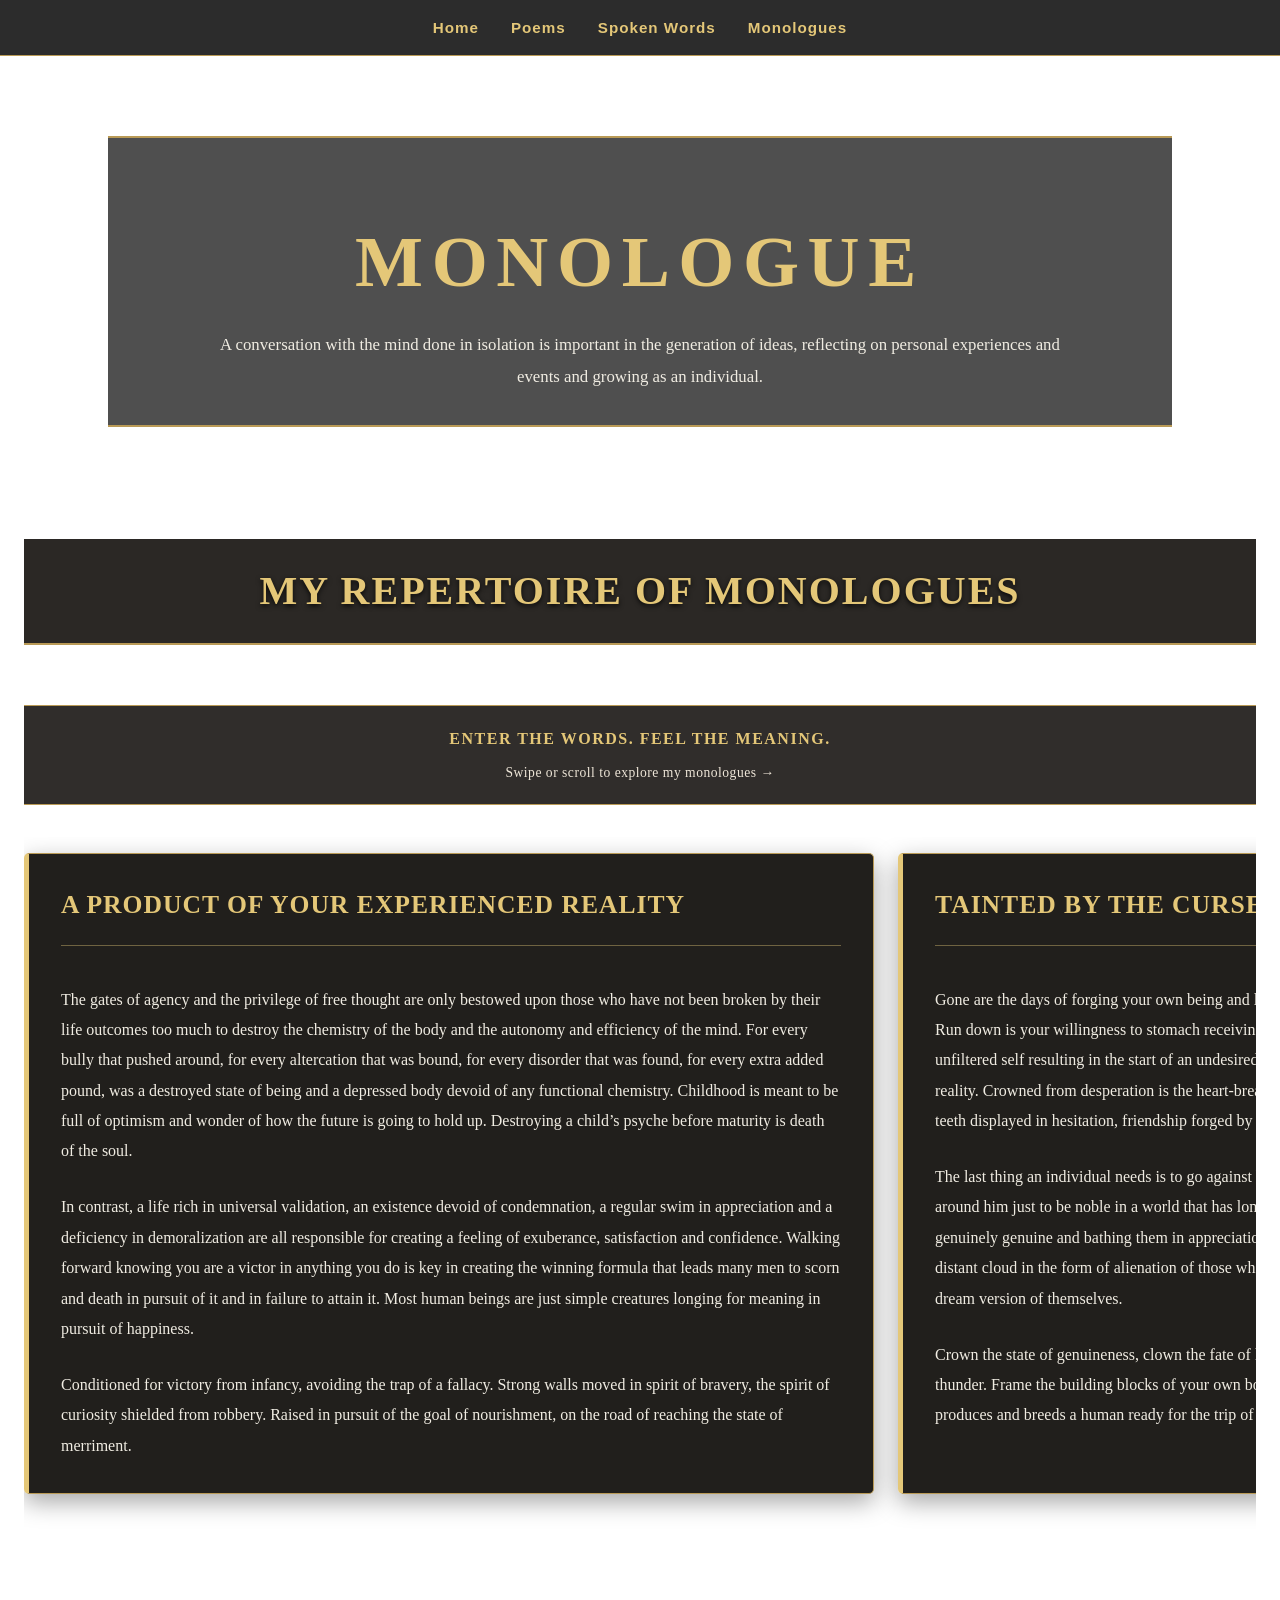
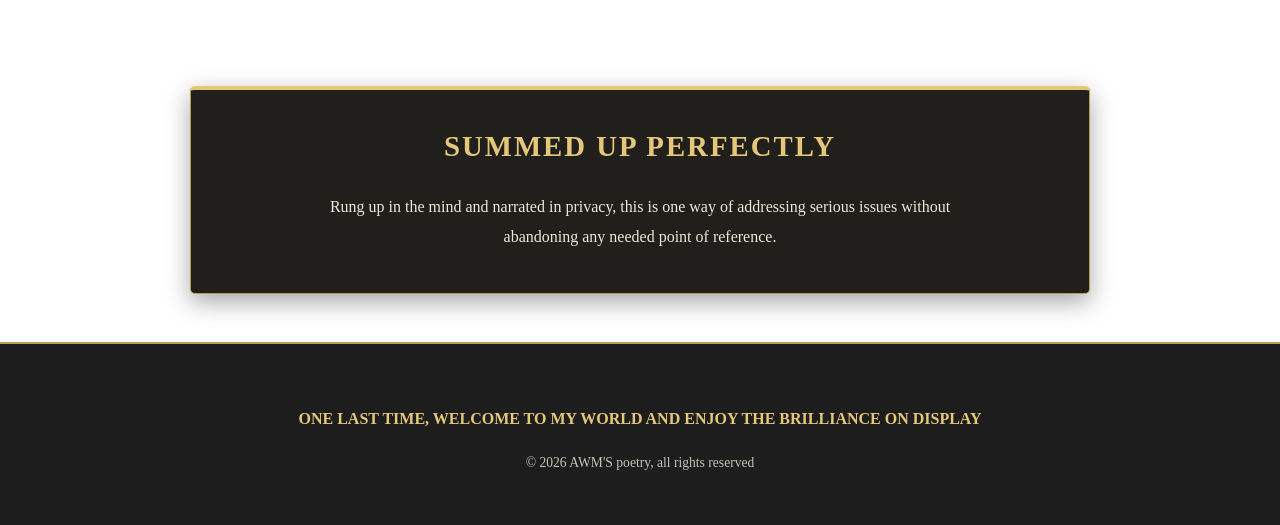
<file: monologue.html>
<!DOCTYPE html> 
<html lang="en">
<head>
<meta charset="UTF-8">
<meta name="viewport" content="width=device-width, initial-scale=1.0">
<title>AWM POETRY</title>
<link rel="stylesheet" href="style.css">
</head>

<body>

<nav>
    <a href="index.html">Home</a>
    <a href="poems.html">Poems</a>
    <a href="spokenword.html">Spoken Words</a>
    <a href="monologue.html">Monologues</a>
</nav>

<header>
    <h1>MONOLOGUE</h1>
    <p>A conversation with the mind done in isolation is important in the generation of ideas, reflecting on personal experiences and events and growing as an individual.</p>
</header>

<main class="monologue-section">
    <h2 class="section-title">MY REPERTOIRE OF MONOLOGUES</h2>

    <p class="swipe-instruction">
        ENTER THE WORDS. FEEL THE MEANING.
        <span>Swipe or scroll to explore my monologues →</span>
    </p>

    <div class="monologue-grid">

        <article class="monologue-document">
            <h3>A PRODUCT OF YOUR EXPERIENCED REALITY</h3>

            <div class="monologue-text">
                <p>The gates of agency and the privilege of free thought are only bestowed upon those who have not been broken by their life outcomes too much to destroy the chemistry of the body and the autonomy and efficiency of the mind. For every bully that pushed around, for every altercation that was bound, for every disorder that was found, for every extra added pound, was a destroyed state of being and a depressed body devoid of any functional chemistry. Childhood is meant to be full of optimism and wonder of how the future is going to hold up. Destroying a child’s psyche before maturity is death of the soul.</p>
                <p>In contrast, a life rich in universal validation, an existence devoid of condemnation, a regular swim in appreciation and a deficiency in demoralization are all responsible for creating a feeling of exuberance, satisfaction and confidence. Walking forward knowing you are a victor in anything you do is key in creating the winning formula that leads many men to scorn and death in pursuit of it and in failure to attain it. Most human beings are just simple creatures longing for meaning in pursuit of happiness.</p>
                <p>Conditioned for victory from infancy, avoiding the trap of a fallacy. Strong walls moved in spirit of bravery, the spirit of curiosity shielded from robbery. Raised in pursuit of the goal of nourishment, on the road of reaching the state of merriment.</p>
            </div>
        </article>

        <article class="monologue-document">
            <h3>TAINTED BY THE CURSE OF REJECTED AUTHENTICITY</h3>

            <div class="monologue-text">
                <p>Gone are the days of forging your own being and lying to your own soul in the exchange of belonging and validation. Run down is your willingness to stomach receiving treatment indifferent to that of your own expectations for being your unfiltered self resulting in the start of an undesired transformation that leads to detachment of your five senses from reality. Crowned from desperation is the heart-breaking tragedy that you call a day-to-day life that involves nothing but teeth displayed in hesitation, friendship forged by exploitation and motivation replaced with hollowness.</p>
                <p>The last thing an individual needs is to go against his own senses, intuition and soul to fulfil the empty lives of those around him just to be noble in a world that has long suppressed the spirit of rewarding the good-hearted and the genuinely genuine and bathing them in appreciation and peace. A silver lining, however, has emerged from a seemingly distant cloud in the form of alienation of those who dare to go against their five senses to lie to the masses and display a dream version of themselves.</p>
                <p>Crown the state of genuineness, clown the fate of hollowness. Thrive in the realm of wonder, strive for the strength of thunder. Frame the building blocks of your own body, tame the temptations even when they are crowdy. All this achieved produces and breeds a human ready for the trip of discovery, fun and adventure.</p>
            </div>
        </article>

        <article class="monologue-document">
            <h3>WISHFUL THINKING </h3>
            <div class="monologue-text">
              <p>When you wake up in the sea of your own delusion and fail to realize that dreams are only valid when they fester into reality, you will only set yourself up for a whole life inside the abyss of a world that only exists in a vision separated from a state of fruition. Destiny only belongs to those who are courageous enough to take action to write history as a part of a winning class that prioritized victory as the ultimate orchestra of existence. Hesitation of the mind is as poisonous as the orgasmic nature of the human consciousness to perceive heaven without any clear and concise intentions to alive it.</p>
              <p>To be tempted and tried into a tumultuous trip and a telepathic train of thought is to tremble into a transformative transport into a town of tragedy. Avoiding such a prison is surrendering into a life of bliss, youth, curiosity and adventure. Nothing more beautiful than living a dream as opposed to dreaming of it. Nothing more tragic than missing out on wonderful experiences by settling for a life of strict imagination.</p>
              <p>On the deathbed are many cries of regret and feelings of stinging dread. All this caused by a constant and crippling state of distance from the reality that surrounds. It is better to live a rich experience than live one cursed by stifling poverty.</p>
           </div>
        </article>
    </div>
</main>
            
<section class="monologue-closing">
    <h3>SUMMED UP PERFECTLY</h3>
    <p>Rung up in the mind and narrated in privacy, this is one way of addressing serious issues without abandoning any needed point of reference.</p>
</section>

<footer>
    <h4>ONE LAST TIME, WELCOME TO MY WORLD AND ENJOY THE BRILLIANCE ON DISPLAY</h4>
    <p>&copy; 2026 AWM'S poetry, all rights reserved</p>
</footer>

</body>
</html>
</file>
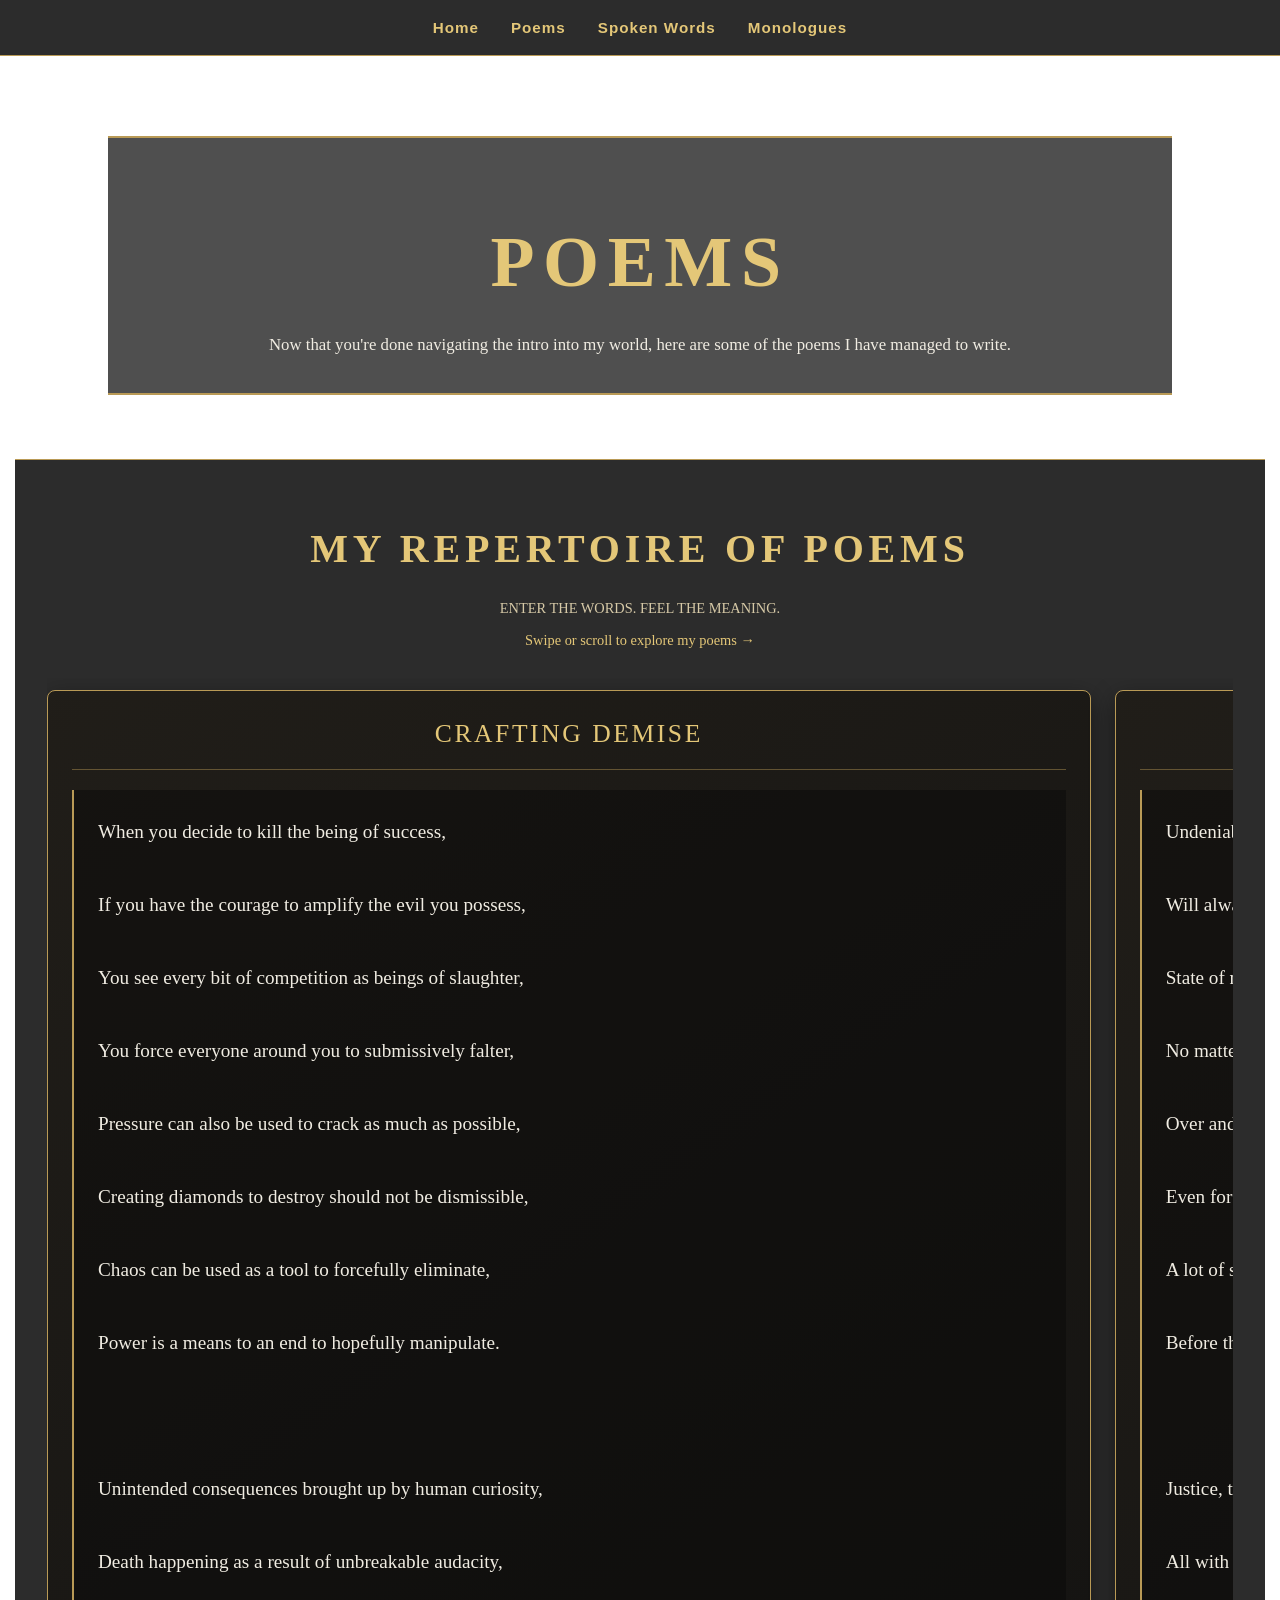
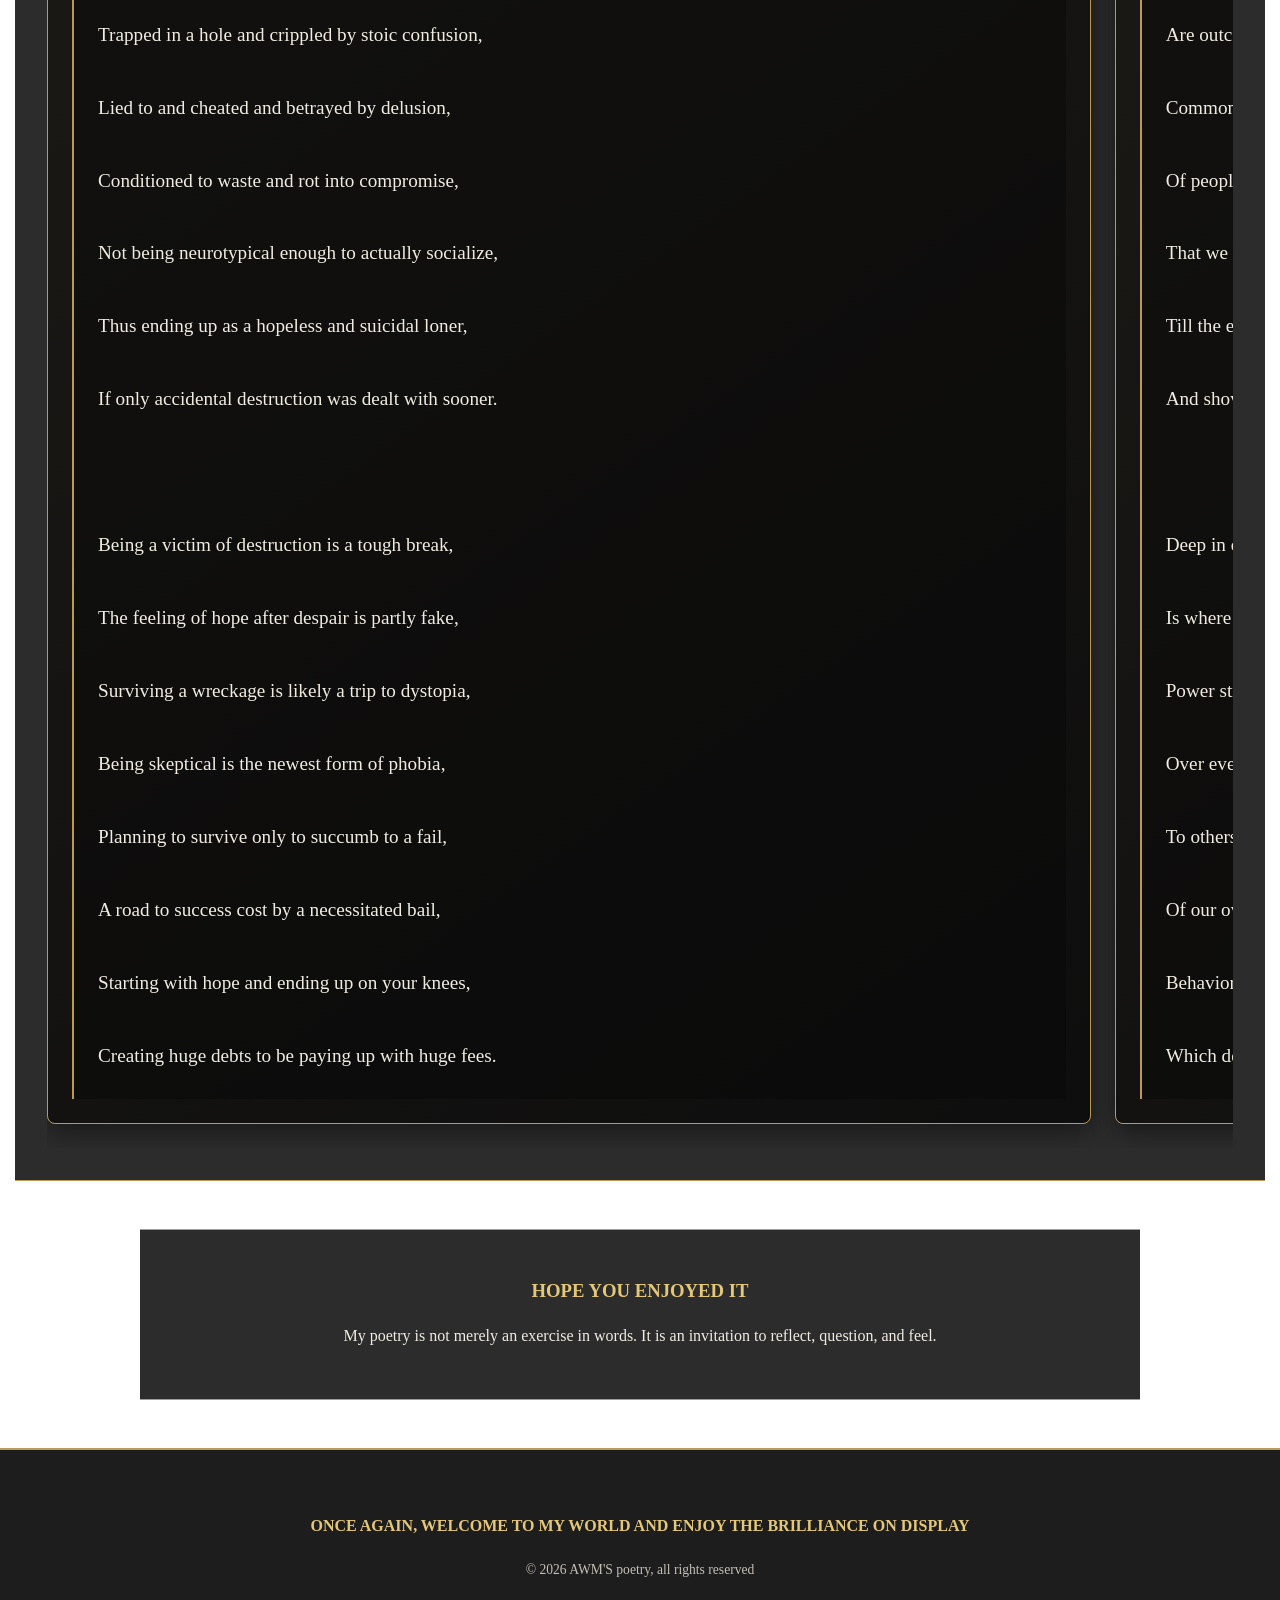
<file: poems.html>
<!DOCTYPE html>
<html lang="en">
<head>
    <meta charset="UTF-8">
    <meta name="viewport" content="width=device-width, initial-scale=1.0">
    <title>AWM POETRY | Poems</title>
    <link rel="stylesheet" href="style.css">
</head>

<body>

    <nav>
        <a href="index.html">Home</a>
        <a href="poems.html">Poems</a>
        <a href="spokenword.html">Spoken Words</a>
        <a href="monologue.html">Monologues</a>
    </nav>

    <header>
        <h1>POEMS</h1>
        <p>
            Now that you're done navigating the intro into my world,
            here are some of the poems I have managed to write.
        </p>
    </header>

    <main class="poems-section">
    <h2 class="section-title">MY REPERTOIRE OF POEMS</h2>

    <p class="swipe-instruction">
        ENTER THE WORDS. FEEL THE MEANING.
        <span>Swipe or scroll to explore my poems →</span>
    </p>

    <div class="poems-grid">

        <section class="poem-panel">
            <h3>CRAFTING DEMISE</h3>
            <p class="poem-text">When you decide to kill the being of success,

If you have the courage to amplify the evil you possess,

You see every bit of competition as beings of slaughter,

You force everyone around you to submissively falter,

Pressure can also be used to crack as much as possible,

Creating diamonds to destroy should not be dismissible,

Chaos can be used as a tool to forcefully eliminate,

Power is a means to an end to hopefully manipulate.



Unintended consequences brought up by human curiosity,

Death happening as a result of unbreakable audacity,

Trapped in a hole and crippled by stoic confusion,

Lied to and cheated and betrayed by delusion,

Conditioned to waste and rot into compromise,

Not being neurotypical enough to actually socialize,

Thus ending up as a hopeless and suicidal loner,

If only accidental destruction was dealt with sooner.



Being a victim of destruction is a tough break,

The feeling of hope after despair is partly fake,

Surviving a wreckage is likely a trip to dystopia,

Being skeptical is the newest form of phobia,

Planning to survive only to succumb to a fail,

A road to success cost by a necessitated bail,

Starting with hope and ending up on your knees,

Creating huge debts to be paying up with huge fees.</p>
        </section>

        <section class="poem-panel">
            <h3>FATE</h3>
            <p class="poem-text">Undeniable, unavoidable and inescapable,

Will always find you at most vulnerable,

State of mind especially when desperate,

No matter what your soul tries to regurgitate,

Over and over again, redemption is out of reach,

Even for the most resilient who are easy to teach,

A lot of survival tricks up their long sleeves,

Before their warrior spirit inevitably flops like leaves.



Justice, torture, turmoil and heaven,

All with different intentions driven,

Are outcomes desirable or even not,

Common among the huge lot,

Of people in the giant and deep rat race,

That we have been forced to forcefully embrace,

Till the end of our very short livelihoods,

And shoved down the throats of innocent broods.



Deep in corners or even the most closed spaces,

Is where this phenomenon embraces,

Power strength and absolute dominance,

Over every human’s conscience and relevance,

To others around us and in orbit,

Of our overall livelihood and habit,

Behavior and patterns of different realities,

Which defines human life authenticities.</p>
            
</section>

        <section class="poem-panel">
            <h3>LAW</h3>
            <p class="poem-text">To give someone a clear sense of direction, 

To decide the governing of people after an election, 

Is to impose a certain way of living, 

Is to make life hard and anything but forgiving, 

A false sense of protection and security, 

An empty promise of order justice and serenity, 

Following is the illusion of a non-existent intuition, 

Which only makes authority vision come to fruition. 

 

The stranglehold of a society decades long, 

The indoctrination that existed remains strong, 

In the realm of a natural order creation, 

The hierarchy of humanity loses appreciation, 

For things that are meant to unforcefully happen, 

As we are busy forcing false realities to sharpen, 

To make all that doesn't happen forcefully real, 

Living in a society devoid of invisible chains is a steal. 

 

That which is meant to create honesty,  

That which suppresses amnesty, 

Is usually followed and done without hesitation, 

Enough propaganda is meant to hide negative connotation, 

Towards the sad and destructive reality of conformity, 

All it is is a massive display of calamity, 

To protect those who do not possess self-agency, 

In situations of great grave and fatal emergency.</p>

</section>

        <section class="poem-panel">
            <h3>MORNING</h3>
            <p class="poem-text">The only time clouds open with grace,

The drops of due grasses embrace,

Birds sing with their voices high,

The mighty wind blows with a gentle sigh,

The sun glows strongly without hesitation,

The flowers all revel in their glorious pollination,

The animals all rise in sheer jubilation,

The trees all pile up to form a nature-like nation.



Optimism floats at a very fast pace,

Among the jolliest individuals of the human race,

Fatigue and bloom find a way to die,

Similar to how truth overpowers a lie,

The human body experiences rejuvenation and repair,

With extreme elegance, style and flair,

A chapter starts after a very abrupt end,

An opportunity for fun and exuberance to blend.



The past is gone, the present is here,

Though the scars of yesterday might be severe,

An opportunity rises for eternal happiness to arise,

And for hardship and turbulation to meet demise,

For thrills, rides and rowdy experiences to be magical,

The moment must count, and the enjoyment will be radical,

To curve out a life worthy of commemoration,

And an experience of permanent immortalization.</p>

</section>

        <section class="poem-panel">
            <h3>NATURE</h3>
            <p class="poem-text">The embodiment of light beauty and existence,

The conglomerate of preservation love and resistance,

The order that exists to maintain health and happiness,

The answer to dead ends and physical hollowness,

The only law that should be followed and respected,

The only form of life that should be dearly accepted,

The reason to live and the motivation to multiply,

A reality to protect and an entity to fortify.



Humans animals and plants and the grounded matter,

Lots of tools to make and objects there to scatter,

To navigate this is to create an undeniable legacy,

Without being at the mercy of a power infested majesty,

Magic that exists without casting an imaginary spell,

Adventure that involves leaving your own shell,

Playing for the biggest privilege of getting to conserve,

Doing everything to survive involves being ahead of the curve.



Existing in human beings all to drive action,

All for the purpose of avoiding cell rotting sanction,

It is in us to make our lives better and malleable,

For the sole purpose of making reality more tolerable,

That which drives human actions and human thriving,

All that makes it right and satisfactory to the soul and moving,

Freedom is relative to those who dont strive to have it,

Life is sweet for those who learn to love it.</p>

</section>

        <section class="poem-panel">
            <h3>PURPOSE: THE MAIN DRIVER OF EXISTENCE</h3>
            <p class="poem-text">Waking up every day working to serve a cause, 

Being strategic and dexterous enough to dodge every pause, 

Every goal planned and written for fruits to bare, 

Every built project and born child handled with care, 

Strong motivated and locked in with every single move, 

Rhythm drowns every single one of us in a groove, 

Intertwined are the forces of nature we thrive in, 

Created is the uneven playing field we strive in. 

 

Staying in the game long enough to complete a mission, 

Manifesting the future well enough to fulfil a vision,  

Crowning the state of constant excellence, 

The overwhelming novelty of great intelligence, 

The gift of life that is offered is precious, 

The spirit of raw toil and bravery is gracious, 

Sponsored by the passion and the will to win, 

Inspired to the point of avoiding hell inviting sin. 

 

To experience an endless streak of victory, 

A desire to keep your head down and make history, 

The inspiration to create and preserve civilization, 

Created and bred from subtle and relentless visualization, 

Walking into endless bliss and an ocean of gold, 

Fortified are the smart strategic noble and bold, 

Created for the will of God to fill and multiply, 

For all that is possible exists to inspire and unify.</p>

 </section>

        <section class="poem-panel">
            <h3>STRENGTH</h3>
            <p class="poem-text">Soul binding, heart cleansing, mind refreshing,

Body ironing, atmosphere cleansing, energy raising,

Every component of life under the sun,

That enables our human spirit to run,

Under the worst conceivable conditions,

Controlled by the most deplorable situations,

In the most horrible existing prisons,

Only then do we learn valuable lessons.



To be a possession worthy body of steel,

To be a whole emotion easy to feel,

To prevent the adventurous nature from death,

To enhance the admirable phenomenon of health,

One must embrace both steel and iron,

The mind, spirit and body of a lion,

The predator aura will never ever fade,

If matched well to the level of ‘spade to spade’.



The animal instinct is never questioned,

The violent predatory nature is never sanctioned,

In a world of well-bound chemistry,

And naturally occurring orchestry,

Where survival and longevity are priority,

Where we welcomingly embrace superiority,

Of well-developed species and breeds,

Of animals with different and unique creeds.</p>

</section>

        <section class="poem-panel">
            <h3>THE HUMAN RACE</h3>
            <p class="poem-text">As round as the earth in its finest form,

Is the round-about as it is the norm,

To view life as a fast-moving axis,

Which serves as the main basis,

For the struggle for supremacy and survival,

Even for those who are considered primal,

Creatures that are in harmony with nature,

And are far beyond great in large stature.



A never-ending road to the revel of glory,

Is a long and potentially devastating story,

For those who will be conquered by error,

That slows you down and breeds horror,

In their lives and invites horrible curses,

In turn breeding contempt from the masses,

And giving birth to mental instabilities,

Leading to physical and damaging deformities.



We are in this struggle together,

Strength is dearly needed to gather,

Stream in this nearly miserable existence,

We need to build a base of resistance,

Towards the sources of dampening life span,

That easily emasculates a strong man,

Into giving up and committing suicide,

By killing his spirit and forsaking the ride.</p>

</section>

        <section class="poem-panel">
            <h3>TRANSFORMATION</h3>
            <p class="poem-text">To many a souls that feel completely broken,

To many a minds that long to be awoken,

A switch in the conscious that needs a little drive,

A bee that longs for sustenance that leaves its hive,

Closed corners are open in a chaotic heap of desperation,

Great men are morphed in a sea of abundant inspiration,

A hole in the crack causes complete demise of weakness,

An ailment is designed solely to cure and prevent sickness.



A long and winded sail to the fountain of youth,

A tiring and lonely search for the unfiltered truth,

What seemed impossible before is now not far away,

All feelings of doubt fear and hesitation are now being led astray,

The newest form of a man is cultivated in extreme conditions,

The disbelief of a changed psyche disappears after long revisions,

Restored repaired and revived as a strong entity,

Strive to always reach your highest possible identity.



A change of heart is the first step to take,

Detachment from your previous self is the first decision to make,

The ultimate form of rebellion is change,

Anything that appears different is seen as strange,

Strength can withhold any form of adversity,

The process of being better is routed in diversity,

Hang in there long enough to live a better life,

Believe in yourself hard enough for success to be rife.</p>

</section>

    </div>
</main>

<section class="poems-closing">
    <h3>HOPE YOU ENJOYED IT</h3>
    <p>
        My poetry is not merely an exercise in words.
        It is an invitation to reflect, question, and feel.
    </p>
</section>

    <footer>
        <h4>ONCE AGAIN, WELCOME TO MY WORLD AND ENJOY THE BRILLIANCE ON DISPLAY</h4>
        <p>&copy; 2026 AWM'S poetry, all rights reserved</p>
    </footer>

</body>
</html>
</file>
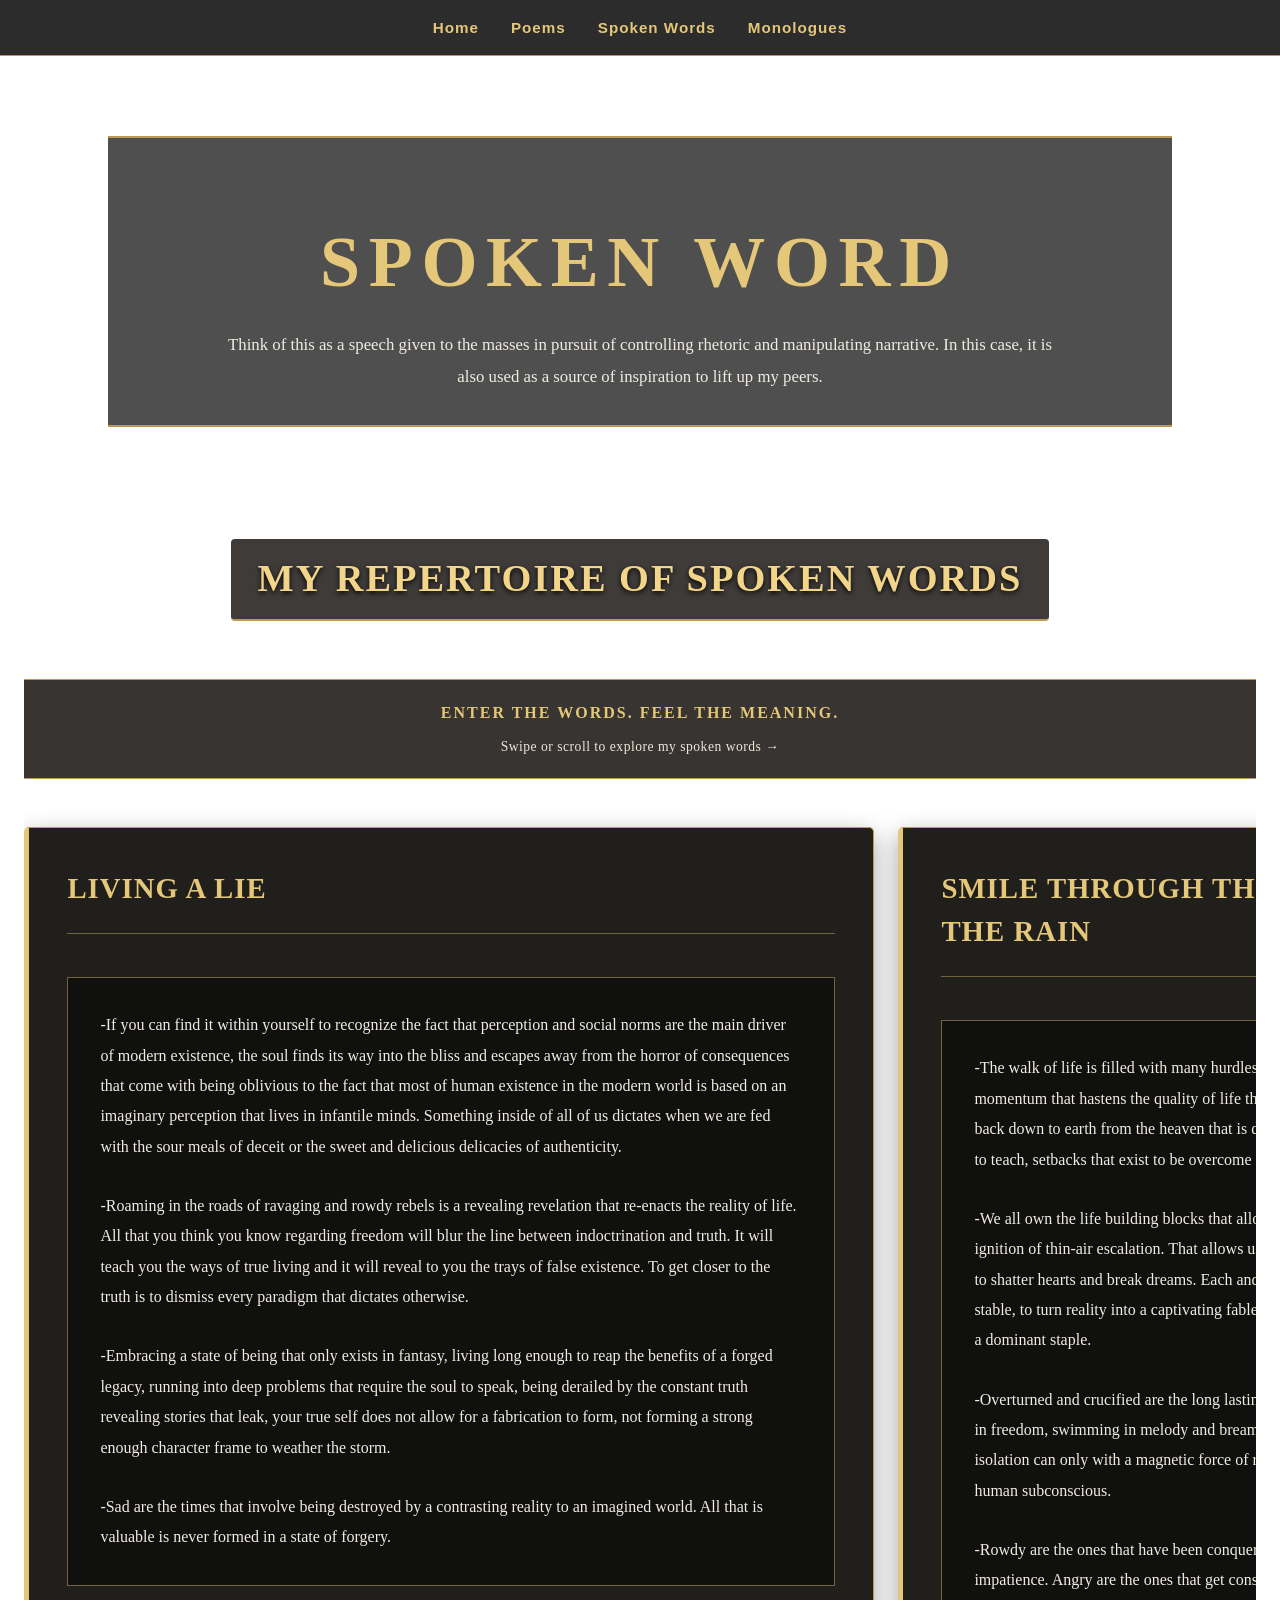
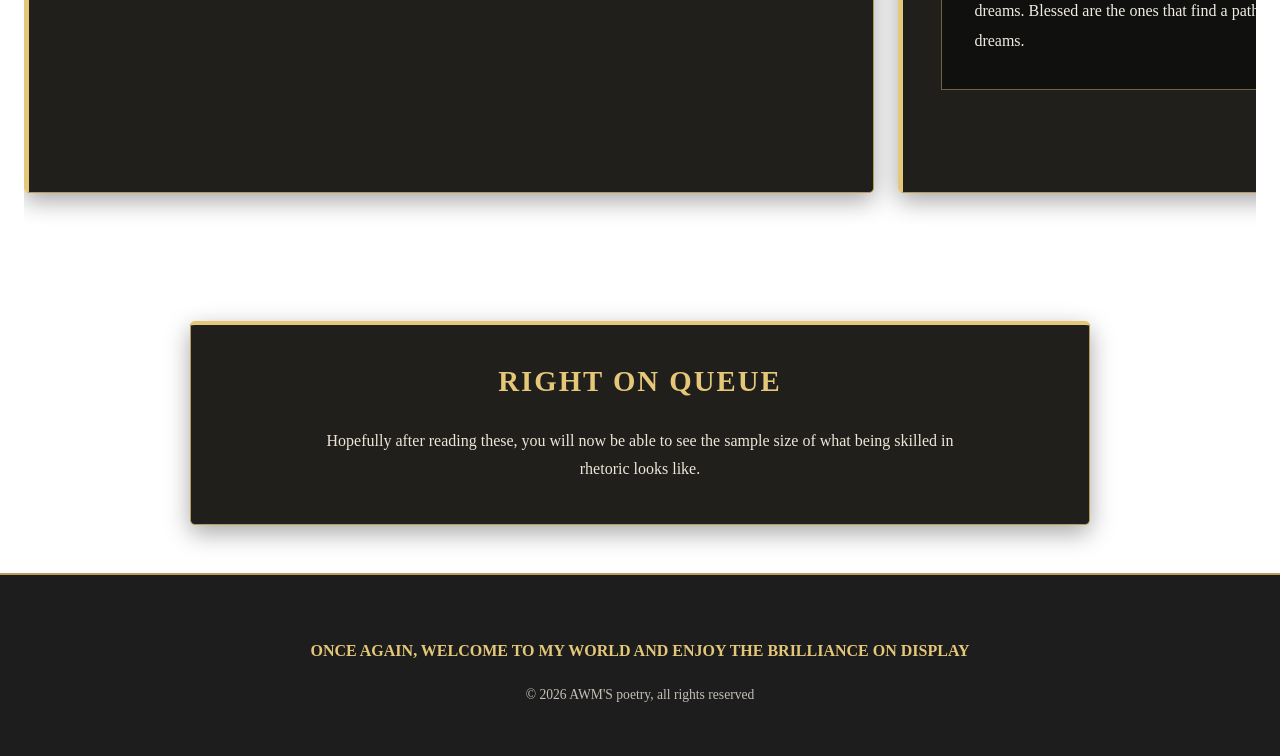
<file: spokenword.html>
<!DOCTYPE html> 
<html lang="en">
<head>
<meta charset="UTF-8">
<meta name="viewport" content="width=device-width, initial-scale=1.0">
<title>AWM POETRY</title>
<link rel="stylesheet" href="style.css">
</head>

<body>

<nav>
    <a href="index.html">Home</a>
    <a href="poems.html">Poems</a>
    <a href="spokenword.html">Spoken Words</a>
    <a href="monologue.html">Monologues</a>
</nav>

<header>
    <h1>SPOKEN WORD</h1>
    <p>Think of this as a speech given to the masses in pursuit of controlling rhetoric and manipulating narrative. In this case, it is also used as a source of inspiration to lift up my peers.</p>
</header>

<main class="spokenword-section">
    <h2 class="section-title">MY REPERTOIRE OF SPOKEN WORDS</h2>

    <p class="swipe-instruction">
        ENTER THE WORDS. FEEL THE MEANING.
        <span>Swipe or scroll to explore my spoken words →</span>
    </p>

    <div class="spokenword-grid">
    
        <section class="spokenword-panel">
        <h3>LIVING A LIE</h3>
        
        <article class="spokenword-text">
        <p>-If you can find it within yourself to recognize the fact that perception and social norms are the main driver of modern existence, the soul finds its way into the bliss and escapes away from the horror of consequences that come with being oblivious to the fact that most of human existence in the modern world is based on an imaginary perception that lives in infantile minds. Something inside of all of us dictates when we are fed with the sour meals of deceit or the sweet and delicious delicacies of authenticity.</p> 

 

<p>-Roaming in the roads of ravaging and rowdy rebels is a revealing revelation that re-enacts the reality of life. All that you think you know regarding freedom will blur the line between indoctrination and truth. It will teach you the ways of true living and it will reveal to you the trays of false existence. To get closer to the truth is to dismiss every paradigm that dictates otherwise.</p> 

 

<p>-Embracing a state of being that only exists in fantasy, living long enough to reap the benefits of a forged legacy, running into deep problems that require the soul to speak, being derailed by the constant truth revealing stories that leak, your true self does not allow for a fabrication to form, not forming a strong enough character frame to weather the storm.</p>

 

<p>-Sad are the times that involve being destroyed by a contrasting reality to an imagined world. All that is valuable is never formed in a state of forgery.</p>

</article>

</section>


            <section class="spokenword-panel">
            <h3>SMILE THROUGH THE PAIN, DANCE THROUGH THE RAIN</h3>
            
            <article class="spokenword-text">
            <p>-The walk of life is filled with many hurdles that harden the process of progress and the gravity of momentum that hastens the quality of life that we live. Many a times we experience moments that bring us back down to earth from the heaven that is delightful delusion. Moments built for memories, lessons meant to teach, setbacks that exist to be overcome are all ingredients that make life worth living.</p> 

 

<p>-We all own the life building blocks that allow us to be destructive in the midst of obstacles created by the ignition of thin-air escalation. That allows us to find it in us to maneuver even the hardest of situations built to shatter hearts and break dreams. Each and every single one of us has the ability to make a broken ladder stable, to turn reality into a captivating fable, to overturn a long standing label, to become a strong entity and a dominant staple.</p> 

 

<p>-Overturned and crucified are the long lasting burdens that held most of us back from living in bliss, reveling in freedom, swimming in melody and breaming with energy. Falling in an endless void of misery and isolation can only with a magnetic force of resistance that surpasses any and every challenge known to the human subconscious.</p>

 

<p>-Rowdy are the ones that have been conquered by long standing grievances with humanity to the extent of impatience. Angry are the ones that get consumed by their own dark desires to the point of forsaking their dreams. Blessed are the ones that find a path to their promised land and resurrect a giant boulevard of broken dreams.</p>

</article>

</section>

           <section class="spokenword-panel">
            <h3>SHARPENED TOOLS, BLOODY KNIVES</h3>
           
            <article class="spokenword-text">
            <p>-To allow authority to run you over is giving energy to the rise of propriety to the highest echelon of the human food chain. The goal of human co-existence is to complement each other in every single department of life. Damned are all that believe the strangle holders of the system that rules and controls over an entire fleet of an innocent population for they will lose their humanity in the process.</p> 

 

<p>-Made in the image of God are we not meant to waste in the confines of control and the dead end that awaits in the hell that is cooked in the kitchen that belongs to those who perpetrate suppression to conformity. Formed in the bubble that requires tolerance of the highest degree is the process that involves losing individuality, suppressing invincibility, aborting indefatigability and adopting infertility.</p>

 

<p>-Primed and ready for war, toiling and striving for more, all in the protection of an oppressive authority and an idea that exists in figuration. Rowdy for a non-existent course that never fulfilled any self-desire of the soul that cries out for amnesty and fulfillment. Crowded are the thoughts that never come to fruition and only stay in the confines of a mind beaten up to the state of crippling confusion.</p>

 

<p>-Having and possessing the tools to be sovereign and precise in the art of living free with relative ease is the by-product of being intelligent, calculated and tenacious to the max.</p>

</article>

</section>
</div>
</main>

<section>
    <h3>RIGHT ON QUEUE</h3>
    <p>Hopefully after reading these, you will now be able to see the sample size of what being skilled in rhetoric looks like.</p>
</section>

<footer>
    <h4>ONCE AGAIN, WELCOME TO MY WORLD AND ENJOY THE BRILLIANCE ON DISPLAY</h4>
    <p>&copy; 2026 AWM'S poetry, all rights reserved</p>
</footer>

</body>
</html>
</file>
<file: style.css>
body {
  background-image: url(https://i.pinimg.com/1200x/7f/a2/f6/7fa2f6812d9fa9428f9ad3bb6fa9c564.jpg);
  background-size: cover;       
  background-position: center;   
  background-repeat: no-repeat;  
  background-attachment: fixed;  
  min-height: 100vh;             
  margin: 0;
}

nav {
    display: flex;
    justify-content: center;
    align-items: center;
    flex-wrap: wrap;
    gap: 2rem;
    padding: 1.2rem;
    background-color: rgba(15, 15, 15, 0.88);
    border-bottom: 1px solid #b99a56;
}

nav a {
    color: #e4c778;
    text-decoration: none;
    font-family: Arial, sans-serif;
    font-size: 0.95rem;
    font-weight: bold;
    letter-spacing: 1px;
    transition: color 0.3s ease;
}

nav a:hover {
    color: #ffffff;
}

header {
    max-width: 1000px;
    margin: 5rem auto 4rem;
    padding: 2rem;
    text-align: center;
    background-color: rgba(12, 12, 12, 0.72);
    border-top: 2px solid #b99a56;
    border-bottom: 2px solid #b99a56;
}

header h1 {
    color: #e4c778;
    font-size: clamp(2.2rem, 6vw, 4.5rem);
    line-height: 1.2;
    letter-spacing: 0.12em;
    margin-bottom: 1.5rem;
}

header p {
    color: #f0ece2;
    font-size: 1.05rem;
    line-height: 1.9;
    max-width: 850px;
    margin: 0 auto;
}

article {
    max-width: 1100px;
    margin: 0 auto 4rem;
    padding: 2rem;
    background-color: rgba(12, 12, 12, 0.78);
    border: 1px solid rgba(228, 199, 120, 0.45);
}

article h2 {
    color: #e4c778;
    text-align: center;
    font-size: clamp(1.5rem, 4vw, 2.2rem);
    line-height: 1.4;
    margin-bottom: 3rem;
}

article h3 {
    color: #e4c778;
    font-size: 1.25rem;
    letter-spacing: 0.08em;
    margin-top: 3rem;
    margin-bottom: 1.25rem;
}

article p {
    color: #f0ece2;
    font-size: 1rem;
    line-height: 1.9;
    margin-bottom: 2.5rem;
}

article img {
    width: 200px;
    height: 250px;
    object-fit: cover;
    display: inline-block;
    margin: 0.5rem;
    border: 1px solid #b99a56;
    border-radius: 4px;
}

article img:hover {
    transform: scale(1.03);
}

footer {
    padding: 2.5rem 1.5rem;
    text-align: center;
    background-color: rgba(10, 10, 10, 0.92);
    border-top: 2px solid #b99a56;
}

footer h4 {
    color: #e4c778;
    font-size: 1rem;
    line-height: 1.8;
}

footer p {
    color: #c5c0b5;
    font-size: 0.85rem;
}

.poems-section {
    max-width: 1250px;
    margin: 3rem auto;
    padding: 2rem;
    box-sizing: border-box;
    color: #f0ece2;
    background: rgba(10, 10, 10, 0.86);
    border-top: 1px solid #b99a56;
    border-bottom: 1px solid #b99a56;
}

.section-title {
    color: #e4c778;
    text-align: center;
    font-family: Georgia, "Times New Roman", serif;
    font-size: clamp(1.6rem, 4vw, 2.5rem);
    letter-spacing: 0.12em;
    margin-bottom: 1.5rem;
}

.swipe-instruction {
    text-align: center;
    color: #d6c9a7;
    font-size: 0.9rem;
    line-height: 1.8;
    margin-bottom: 1.5rem;
}

.swipe-instruction span {
    display: block;
    color: #e4c778;
    margin-top: 0.35rem;
}

.poems-grid {
    display: flex;
    gap: 1.5rem;
    overflow-x: auto;
    overflow-y: hidden;
    padding: 0.75rem 0 1.5rem;

    scroll-snap-type: x mandatory;
    scroll-behavior: smooth;
    -webkit-overflow-scrolling: touch;

    scrollbar-width: thin;
    scrollbar-color: #b99a56 #24211b;
}

.poem-panel {
    flex: 0 0 88%;
    min-width: 0;
    box-sizing: border-box;
    padding: 1.5rem;

    background: linear-gradient(
        145deg,
        rgba(32, 29, 24, 0.98),
        rgba(13, 13, 13, 0.98)
    );

    border: 1px solid #b99a56;
    border-radius: 8px;
    box-shadow: 0 8px 24px rgba(0, 0, 0, 0.45);

    scroll-snap-align: center;
    scroll-snap-stop: always;
}

.poem-panel h3 {
    color: #e4c778;
    text-align: center;
    font-family: Georgia, "Times New Roman", serif;
    font-size: clamp(1.2rem, 3vw, 1.6rem);
    font-weight: normal;
    line-height: 1.5;
    letter-spacing: 0.1em;

    margin: 0 0 1.25rem;
    padding-bottom: 1rem;
    border-bottom: 1px solid rgba(185, 154, 86, 0.45);
}

.poem-text {
    margin: 0;
    padding: 1.5rem;

    color: #f0ece2;
    background: rgba(8, 8, 8, 0.45);

    font-family: Georgia, "Times New Roman", serif;
    font-size: clamp(1rem, 1.5vw, 1.2rem);
    line-height: 1.9;

    white-space: pre-line;
    overflow-wrap: anywhere;

    border-left: 2px solid #b99a56;
}

.poems-grid::-webkit-scrollbar {
    height: 8px;
}

.poems-grid::-webkit-scrollbar-track {
    background: #24211b;
    border-radius: 10px;
}

.poems-grid::-webkit-scrollbar-thumb {
    background: #b99a56;
    border-radius: 10px;
}

.poems-closing {
    max-width: 1000px;
    margin: 3rem auto;
    padding: 2rem;
    box-sizing: border-box;

    color: #f0ece2;
    text-align: center;

    background: rgba(10, 10, 10, 0.86);
    border-top: 1px solid #b99a56;
    border-bottom: 1px solid #b99a56;
}

.poems-closing h3 {
    color: #e4c778;
    font-family: Georgia, "Times New Roman", serif;
}

.poems-closing p {
    line-height: 1.9;
}

@media (max-width: 600px) {
    .poems-section {
        margin: 1.5rem 0.5rem;
        padding: 1rem 0.75rem;
    }

    .poem-panel {
        flex-basis: 94%;
        padding: 1rem;
    }

    .poem-text {
        padding: 1rem;
        font-size: 1.05rem;
        line-height: 1.85;
    }

    .poems-closing {
        margin: 2rem 0.5rem;
        padding: 1.5rem 1rem;
    }
}

.spokenword-section {
    max-width: 1400px;
    margin: 0 auto;
    padding: 3em 1.5em;
    box-sizing: border-box;
}

.spokenword-section .section-title {
    color: #e4c778;
    font-family: Georgia, "Times New Roman", serif;
    font-size: clamp(1.5rem, 3.5vw, 2.5rem);
    font-weight: bold;
    text-align: center;
    line-height: 1.4;
    letter-spacing: 1.5px;
    max-width: 100%;
    margin: 0 auto 1.5em;
    padding: 0 0.5em;
    overflow-wrap: anywhere;
    box-sizing: border-box;
}

.spokenword-section .swipe-instruction {
    color: #e4c778;
    font-family: Georgia, "Times New Roman", serif;
    font-size: 1rem;
    font-weight: bold;
    text-align: center;
    line-height: 1.8;
    letter-spacing: 2px;
    margin: 0 auto 2em;
    padding: 1.2em;
    background: rgba(20, 17, 14, 0.85);
    border-top: 1px solid #b99a56;
    border-bottom: 1px solid #b99a56;
    box-sizing: border-box;
}

.spokenword-section .swipe-instruction span {
    display: block;
    color: #eee6d8;
    font-size: 0.85rem;
    font-weight: normal;
    letter-spacing: 0.5px;
    margin-top: 0.5em;
}

.spokenword-grid {
    display: flex;
    align-items: stretch;
    gap: 1.5em;
    overflow-x: auto;
    overflow-y: hidden;
    padding: 1em 0 2em;
    scroll-snap-type: x mandatory;
    scroll-behavior: smooth;
    -webkit-overflow-scrolling: touch;
    scrollbar-width: thin;
    scrollbar-color: #b99a56 rgba(255, 255, 255, 0.08);
}

.spokenword-panel {
    flex: 0 0 85%;
    max-width: 850px;
    min-width: 0;
    box-sizing: border-box;
    padding: clamp(1.2em, 3vw, 2.5em);
    background: rgba(20, 17, 14, 0.94);
    border: 1px solid #b99a56;
    border-left: 5px solid #e4c778;
    border-radius: 5px;
    box-shadow: 0 8px 25px rgba(0, 0, 0, 0.35);
    color: #f0e8d8;
    scroll-snap-align: start;
}


.spokenword-panel h3 {
    color: #e4c778;
    font-family: Georgia, "Times New Roman", serif;
    font-size: clamp(1.2rem, 2.5vw, 1.8rem);
    font-weight: bold;
    line-height: 1.5;
    letter-spacing: 1px;
    margin: 0 0 1.5em;
    padding-bottom: 0.8em;
    border-bottom: 1px solid rgba(228, 199, 120, 0.4);
    overflow-wrap: anywhere;
}


.spokenword-text {
    color: #eee6d8;
    font-family: Georgia, "Times New Roman", serif;
    font-size: 1.05rem;
    line-height: 1.9;
    overflow-wrap: anywhere;
    hyphens: auto;
}

.spokenword-text p {
    margin: 0 0 1.8em;
    text-align: left;
}

.spokenword-text p:last-child {
    margin-bottom: 0;
}

.spokenword-grid::-webkit-scrollbar {
    height: 8px;
}

.spokenword-grid::-webkit-scrollbar-track {
    background: rgba(255, 255, 255, 0.08);
    border-radius: 10px;
}

.spokenword-grid::-webkit-scrollbar-thumb {
    background: #b99a56;
    border-radius: 10px;
}

.spokenword-grid::-webkit-scrollbar-thumb:hover {
    background: #e4c778;
}

.spokenword-section + section {
    max-width: 900px;
    margin: 3em auto;
    padding: 2.5em 1.5em;
    text-align: center;
    color: #eee6d8;
    background: rgba(20, 17, 14, 0.94);
    border: 1px solid #b99a56;
    border-top: 4px solid #e4c778;
    border-radius: 5px;
    box-shadow: 0 8px 25px rgba(0, 0, 0, 0.35);
    box-sizing: border-box;
}

.spokenword-section + section h3 {
    color: #e4c778;
    font-family: Georgia, "Times New Roman", serif;
    font-size: clamp(1.3rem, 3vw, 1.8rem);
    letter-spacing: 2px;
    margin: 0 0 1em;
}

.spokenword-section + section p {
    color: #eee6d8;
    font-size: 1rem;
    line-height: 1.8;
    max-width: 650px;
    margin: 0 auto;
}

main.spokenword-section h2.section-title {
    display: block;
    width: fit-content;
    max-width: 100%;
    margin: 0 auto 1.5em;
    padding: 0.35em 0.7em;

    color: #f3d58a;
    font-family: Georgia, "Times New Roman", serif;
    font-size: clamp(1.5rem, 3vw, 2.4rem);
    font-weight: 900;
    text-align: center;
    text-transform: uppercase;
    letter-spacing: 2px;
    line-height: 1.4;

    background: rgba(20, 17, 14, 0.82);
    border-bottom: 2px solid #b99a56;
    border-radius: 4px;
    text-shadow: 0 2px 5px rgba(0, 0, 0, 0.9);
    box-sizing: border-box;
}


@media (max-width: 600px) {
    .spokenword-section {
        padding: 2em 1em;
    }

    .spokenword-section .section-title {
        font-size: 1.5rem;
        letter-spacing: 0.5px;
    }

    .spokenword-section .swipe-instruction {
        font-size: 0.9rem;
        letter-spacing: 1px;
        padding: 1em 0.7em;
    }

    .spokenword-section .swipe-instruction span {
        font-size: 0.8rem;
    }

    .spokenword-panel {
        flex-basis: 94%;
        padding: 1.2em;
    }

    .spokenword-panel h3 {
        letter-spacing: 0.5px;
    }

    .spokenword-text {
        font-size: 1rem;
        line-height: 1.8;
    }

    .spokenword-section + section {
        margin: 2em 1em;
        padding: 2em 1em;
    }
}

@media (max-width: 600px) {
    main.spokenword-section h2.section-title {
        width: 100%;
        font-size: 1.4rem;
        letter-spacing: 0.5px;
        padding: 0.6em 0.4em;
    }
}

.monologue-section {
    max-width: 1400px;
    margin: 0 auto;
    padding: 3em 1.5em;
    box-sizing: border-box;
}

.monologue-section .section-title {
    color: #e4c778;
    font-family: Georgia, "Times New Roman", serif;
    font-size: clamp(1.6rem, 3.5vw, 2.5rem);
    font-weight: 900;
    text-align: center;
    line-height: 1.4;
    letter-spacing: 2px;
    margin: 0 auto 1.5em;
    padding: 0.6em;
    background: rgba(20, 17, 14, 0.9);
    border-bottom: 2px solid #b99a56;
    text-shadow: 0 2px 5px rgba(0, 0, 0, 0.8);
    box-sizing: border-box;
}

.monologue-section .swipe-instruction {
    color: #e4c778;
    font-family: Georgia, "Times New Roman", serif;
    font-size: 1rem;
    font-weight: bold;
    text-align: center;
    line-height: 1.8;
    letter-spacing: 1.5px;
    margin: 0 auto 2em;
    padding: 1.2em;
    background: rgba(20, 17, 14, 0.88);
    border-top: 1px solid #b99a56;
    border-bottom: 1px solid #b99a56;
    box-sizing: border-box;
}

.monologue-section .swipe-instruction span {
    display: block;
    color: #eee6d8;
    font-size: 0.85rem;
    font-weight: normal;
    letter-spacing: 0.5px;
    margin-top: 0.5em;
}

.monologue-grid {
    display: flex;
    gap: 1.5em;
    overflow-x: auto;
    overflow-y: hidden;
    padding: 1em 0 2em;

    scroll-snap-type: x mandatory;
    scroll-behavior: smooth;
    -webkit-overflow-scrolling: touch;

    scrollbar-width: thin;
    scrollbar-color: #b99a56 rgba(255, 255, 255, 0.08);
}

.monologue-document {
    flex: 0 0 85%;
    width: 85%;
    max-width: 850px;
    min-width: 0;
    box-sizing: border-box;

    padding: clamp(1.2em, 3vw, 2em);
    color: #eee6d8;
    background: rgba(20, 17, 14, 0.94);

    border: 1px solid #b99a56;
    border-left: 5px solid #e4c778;
    border-radius: 5px;

    box-shadow: 0 8px 25px rgba(0, 0, 0, 0.35);

    scroll-snap-align: start;

    transition: transform 0.3s ease,
                box-shadow 0.3s ease;
}

.monologue-document:hover {
    transform: translateY(-4px);
    box-shadow: 0 12px 30px rgba(0, 0, 0, 0.45);
}

.monologue-grid::-webkit-scrollbar {
    height: 8px;
}

.monologue-grid::-webkit-scrollbar-track {
    background: rgba(255, 255, 255, 0.08);
    border-radius: 10px;
}

.monologue-grid::-webkit-scrollbar-thumb {
    background: #b99a56;
    border-radius: 10px;
}

.monologue-grid::-webkit-scrollbar-thumb:hover {
    background: #e4c778;
}

.monologue-document h3 {
    color: #e4c778;
    font-family: Georgia, "Times New Roman", serif;
    font-size: clamp(1.2rem, 2vw, 1.65rem);
    line-height: 1.5;
    letter-spacing: 1px;
    overflow-wrap: anywhere;
    margin: 0 0 1.5em;
    padding-bottom: 0.8em;
    border-bottom: 1px solid rgba(228, 199, 120, 0.4);
}


.monologue-text {
    color: #eee6d8;
    font-family: Georgia, "Times New Roman", serif;
    font-size: 1.05rem;
    line-height: 1.9;
    overflow-wrap: anywhere;
}

.monologue-text p {
    margin: 0 0 1.6em;
    text-align: left;
}

.monologue-text p:last-child {
    margin-bottom: 0;
}

.monologue-closing {
    max-width: 900px;
    margin: 3em auto;
    padding: 2.5em 1.5em;
    text-align: center;
    color: #eee6d8;
    background: rgba(20, 17, 14, 0.94);
    border: 1px solid #b99a56;
    border-top: 4px solid #e4c778;
    border-radius: 5px;
    box-shadow: 0 8px 25px rgba(0, 0, 0, 0.35);
    box-sizing: border-box;
}

.monologue-closing h3 {
    color: #e4c778;
    font-family: Georgia, "Times New Roman", serif;
    font-size: clamp(1.3rem, 3vw, 1.8rem);
    letter-spacing: 2px;
    margin: 0 0 1em;
}

.monologue-closing p {
    max-width: 650px;
    margin: 0 auto;
    color: #eee6d8;
    line-height: 1.9;
}

@media (max-width: 850px) {
    .monologue-grid {
        grid-template-columns: 1fr;
    }
}

@media (max-width: 600px) {
    .monologue-section {
        padding: 2em 1em;
    }

    .monologue-section .section-title {
        font-size: 1.45rem;
        letter-spacing: 0.5px;
    }

    .monologue-section .swipe-instruction {
        font-size: 0.9rem;
        letter-spacing: 0.8px;
        padding: 1em 0.7em;
    }

    .monologue-section .swipe-instruction span {
        font-size: 0.8rem;
    }

    .monologue-grid {
        gap: 1.5em;
    }

    .monologue-document {
        padding: 1.2em;
    }

    .monologue-document h3 {
        letter-spacing: 0.5px;
    }

    .monologue-text {
        font-size: 1rem;
        line-height: 1.8;
    }

    .monologue-closing {
        margin: 2em 1em;
        padding: 2em 1em;
    }
}

@media (max-width: 600px) {
    .monologue-document {
        flex-basis: 94%;
        width: 94%;
        padding: 1.2em;
    }
}
</file>
